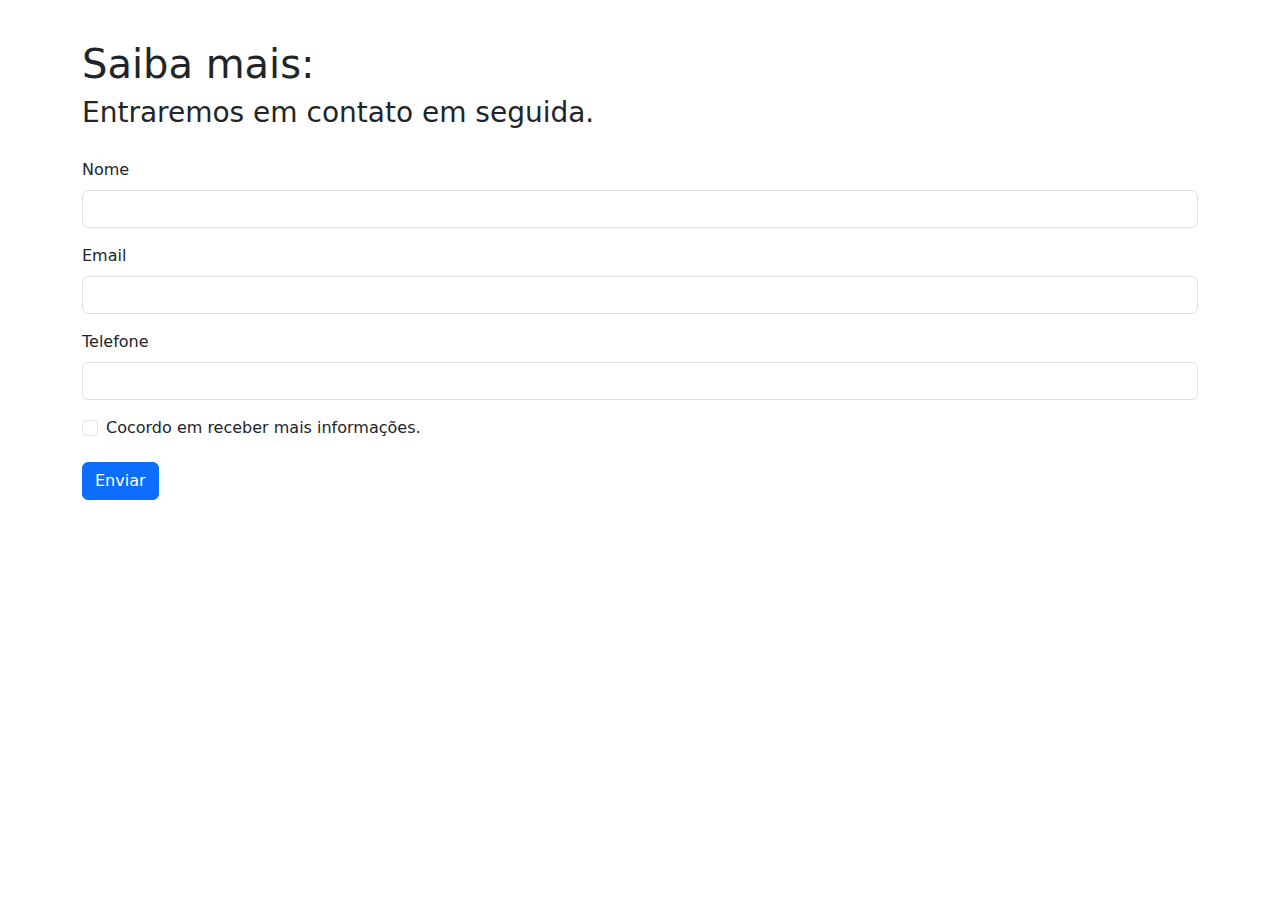
<file: Exercicio bootstrap/index.html>
<!DOCTYPE html>
<html lang="pt-BR">
<head>
    <meta charset="UTF-8">
    <meta http-equiv="X-UA-Compatible" content="ie=edge">
    <meta name="viewport" content="width=device-width, initial-scale=1.0">
    <title>Formulário</title>
    <link rel="stylesheet" href="https://cdn.jsdelivr.net/npm/bootstrap@5.3.3/dist/css/bootstrap.min.css">
    <link rel="stylesheet" href="main.css">
</head>
<body>
    <div class="container">
        <h1>Saiba mais:</h1>
        <h2 class="h3">Entraremos em contato em seguida.</h2>
        <div class="row">
            <div class="col">
                <form>
                    <div class="mb-3">
                        <label for="nome" class="form-label">Nome</label>
                        <input type="text" class="form-control" id="nome">
                    </div>
                    <div class="mb-3">
                        <label for="email" class="form-label">Email</label>
                        <input type="email" class="form-control" id="email">
                    </div>
                    <div class="mb-3">
                        <label for="telefone" class="form-label">Telefone</label>
                        <input type="tel" class="form-control" id="telefone">
                    </div>
                    <div class="form-check">
                        <input class="form-check-input" type="checkbox" value="" id="termos">
                        <label class="form-check-label" for="termos">
                            Cocordo em receber mais informações.
                        </label>
                    </div>
                </form>
                <button class="btn btn-primary" data-bs-toggle="collapse" data-bs-target="#mensagem">Enviar</button>
            </div>
        </div>
    </div>
    <script src="https://cdn.jsdelivr.net/npm/bootstrap@5.3.3/dist/js/bootstrap.bundle.min.js"></script>
</body>
</html>
</file>
<file: Exercicio bootstrap/main.css>
.container{
    margin-top: 40px;
}

form {
    margin-top: 20px;
}

button {
    margin-top: 20px;
    margin-bottom: 20px;    
}
</file>
